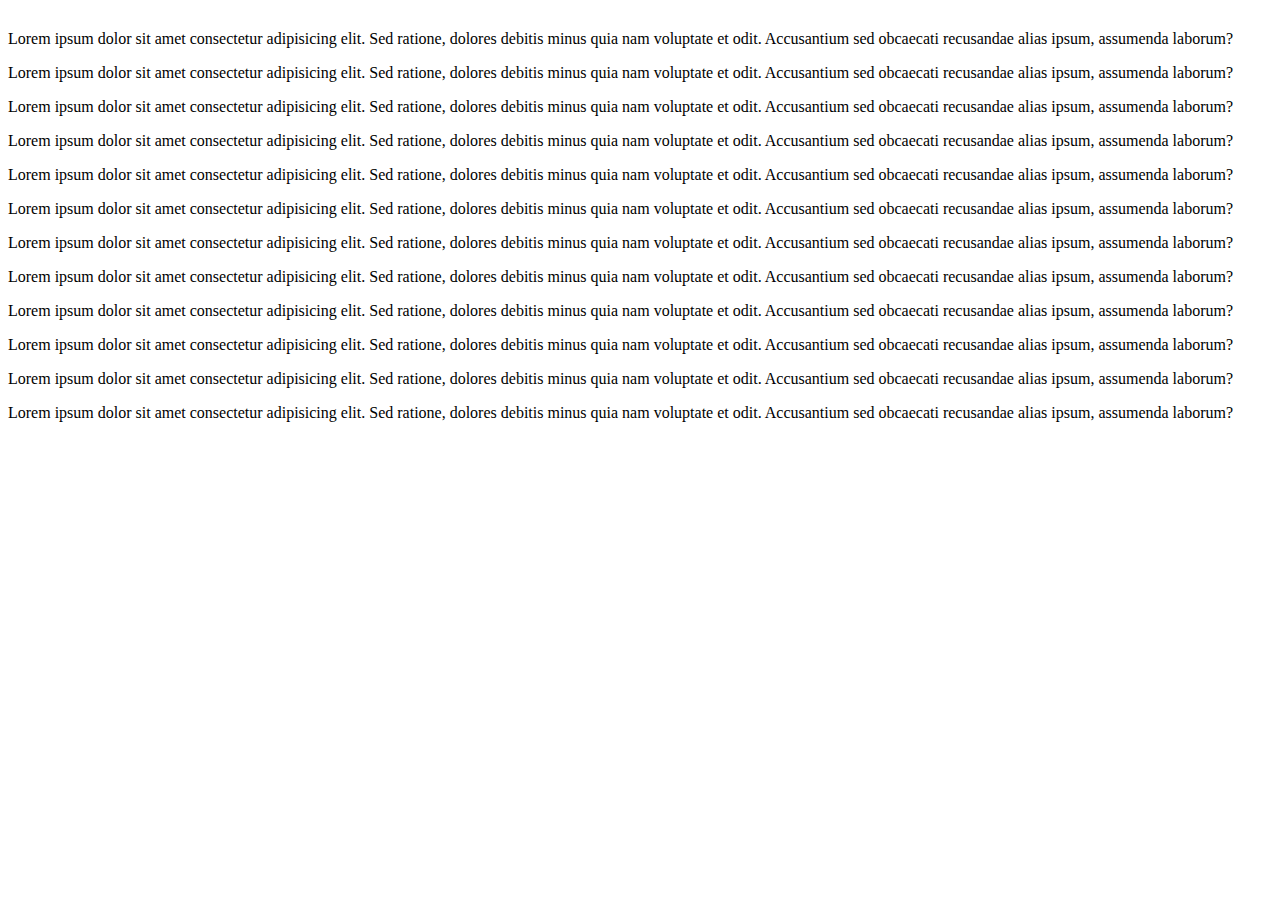
<file: B1.html>
<!DOCTYPE html>
<html lang="en">
<head>
    <meta charset="UTF-8">
    <meta http-equiv="X-UA-Compatible" content="IE=edge">
    <meta name="viewport" content="width=device-width, initial-scale=1.0">
    <title>B1</title>
    <link rel="stylesheet" href="b1.css">
    <link href="https://cdn.jsdelivr.net/npm/bootstrap@5.1.3/dist/css/bootstrap.min.css" rel="stylesheet" integrity="sha384-1BmE4kWBq78iYhFldvKuhfTAU6auU8tT94WrHftjDbrCEXSU1oBoqyl2QvZ6jIW3" crossorigin="anonymous">
    <script src="https://cdn.jsdelivr.net/npm/bootstrap@5.1.3/dist/js/bootstrap.bundle.min.js" integrity="sha384-ka7Sk0Gln4gmtz2MlQnikT1wXgYsOg+OMhuP+IlRH9sENBO0LRn5q+8nbTov4+1p" crossorigin="anonymous"></script>
</head>
<body>
    <div class="container">
    <div class="row">
     <div class="col-6 col-sm-3 bg-info text-white">
        <p>Lorem ipsum dolor sit amet consectetur adipisicing elit. Sed ratione, dolores debitis minus quia nam voluptate et odit. Accusantium sed obcaecati recusandae alias ipsum, assumenda laborum?</p>
    </div>
    <div class="col-6 col-sm-3 bg-info text-white">
        <p>Lorem ipsum dolor sit amet consectetur adipisicing elit. Sed ratione, dolores debitis minus quia nam voluptate et odit. Accusantium sed obcaecati recusandae alias ipsum, assumenda laborum?</p>
    </div>
    <div class="col-6 col-sm-3 bg-info text-white">
        <p>Lorem ipsum dolor sit amet consectetur adipisicing elit. Sed ratione, dolores debitis minus quia nam voluptate et odit. Accusantium sed obcaecati recusandae alias ipsum, assumenda laborum?</p>
    </div>
    <div class="col-6 col-sm-3 bg-info text-white">
        <p>Lorem ipsum dolor sit amet consectetur adipisicing elit. Sed ratione, dolores debitis minus quia nam voluptate et odit. Accusantium sed obcaecati recusandae alias ipsum, assumenda laborum?</p>
    </div>
    </div>
    <!-- next-->
    <div class="row">
        <div class="col-6 col-sm-3 bg-danger text-white">
           <p>Lorem ipsum dolor sit amet consectetur adipisicing elit. Sed ratione, dolores debitis minus quia nam voluptate et odit. Accusantium sed obcaecati recusandae alias ipsum, assumenda laborum?</p>
       </div>
       <div class="col-6 col-sm-3 bg-danger text-white">
           <p>Lorem ipsum dolor sit amet consectetur adipisicing elit. Sed ratione, dolores debitis minus quia nam voluptate et odit. Accusantium sed obcaecati recusandae alias ipsum, assumenda laborum?</p>
       </div>
       <div class="col-6 col-sm-3 bg-danger text-white">
           <p>Lorem ipsum dolor sit amet consectetur adipisicing elit. Sed ratione, dolores debitis minus quia nam voluptate et odit. Accusantium sed obcaecati recusandae alias ipsum, assumenda laborum?</p>
       </div>
       <div class="col-6 col-sm-3 bg-danger text-white">
        <p>Lorem ipsum dolor sit amet consectetur adipisicing elit. Sed ratione, dolores debitis minus quia nam voluptate et odit. Accusantium sed obcaecati recusandae alias ipsum, assumenda laborum?</p>
    </div>
       </div>
    <!-- next-->
    <div class="row">
        <div class="col-6 col-sm-3 bg-success text-white">
           <p>Lorem ipsum dolor sit amet consectetur adipisicing elit. Sed ratione, dolores debitis minus quia nam voluptate et odit. Accusantium sed obcaecati recusandae alias ipsum, assumenda laborum?</p>
       </div>
       <div class="col-6 col-sm-3 bg-success text-white">
           <p>Lorem ipsum dolor sit amet consectetur adipisicing elit. Sed ratione, dolores debitis minus quia nam voluptate et odit. Accusantium sed obcaecati recusandae alias ipsum, assumenda laborum?</p>
       </div>
       <div class="col-6 col-sm-3 bg-success text-white">
           <p>Lorem ipsum dolor sit amet consectetur adipisicing elit. Sed ratione, dolores debitis minus quia nam voluptate et odit. Accusantium sed obcaecati recusandae alias ipsum, assumenda laborum?</p>
       </div>
       <div class="col-6 col-sm-3 bg-success text-white">
        <p>Lorem ipsum dolor sit amet consectetur adipisicing elit. Sed ratione, dolores debitis minus quia nam voluptate et odit. Accusantium sed obcaecati recusandae alias ipsum, assumenda laborum?</p>
    </div>
       </div>
    <!-- END -->
    </div>
</body>
</html>
</file>
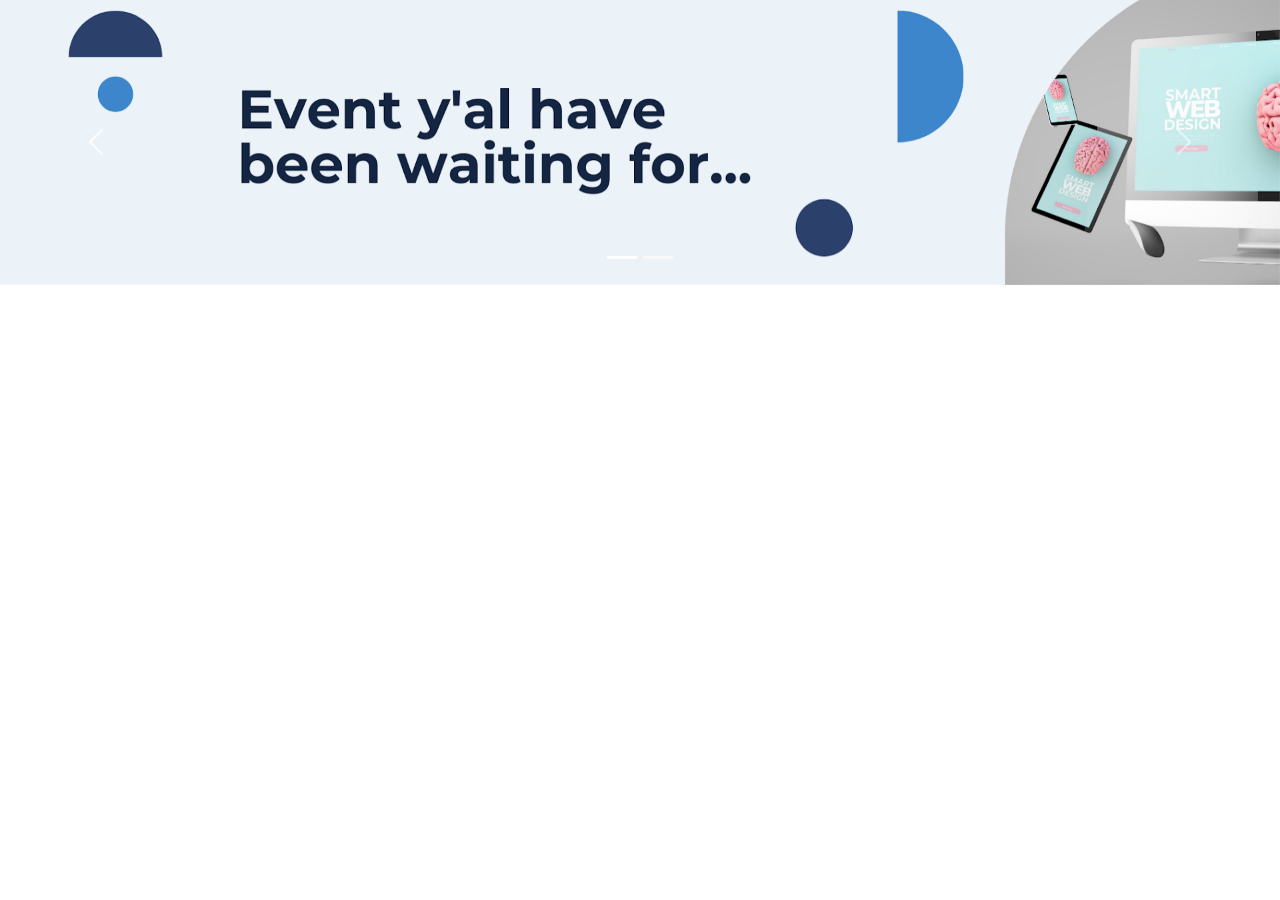
<file: B3.html>
<!DOCTYPE html>
<html lang="en">
<head>
  <title>Task B3</title>
  <meta charset="utf-8">
  <meta name="viewport" content="width=device-width, initial-scale=1">
  <link href="https://cdn.jsdelivr.net/npm/bootstrap@5.1.3/dist/css/bootstrap.min.css" rel="stylesheet">
  <script src="https://cdn.jsdelivr.net/npm/bootstrap@5.1.3/dist/js/bootstrap.bundle.min.js"></script>
</head>
<body>


<div id="demo" class="carousel slide" data-bs-ride="carousel">


  <div class="carousel-indicators">
    <button type="button" data-bs-target="#demo" data-bs-slide-to="0" class="active"></button>
    <button type="button" data-bs-target="#demo" data-bs-slide-to="1"></button>
  </div>

  <div class="carousel-inner">
    <div class="carousel-item active">
      <img src="carousel.png" alt="Los Angeles" class="d-block" style="width:100%">
    </div>
    <div class="carousel-item">
      <img src="carousel2.png" alt="Chicago" class="d-block" style="width:100%">
    </div>
  </div>

  <button class="carousel-control-prev" type="button" data-bs-target="#demo" data-bs-slide="prev">
    <span class="carousel-control-prev-icon"></span>
  </button>
  <button class="carousel-control-next" type="button" data-bs-target="#demo" data-bs-slide="next">
    <span class="carousel-control-next-icon"></span>
  </button>
</div>


</body>
</html>
</file>
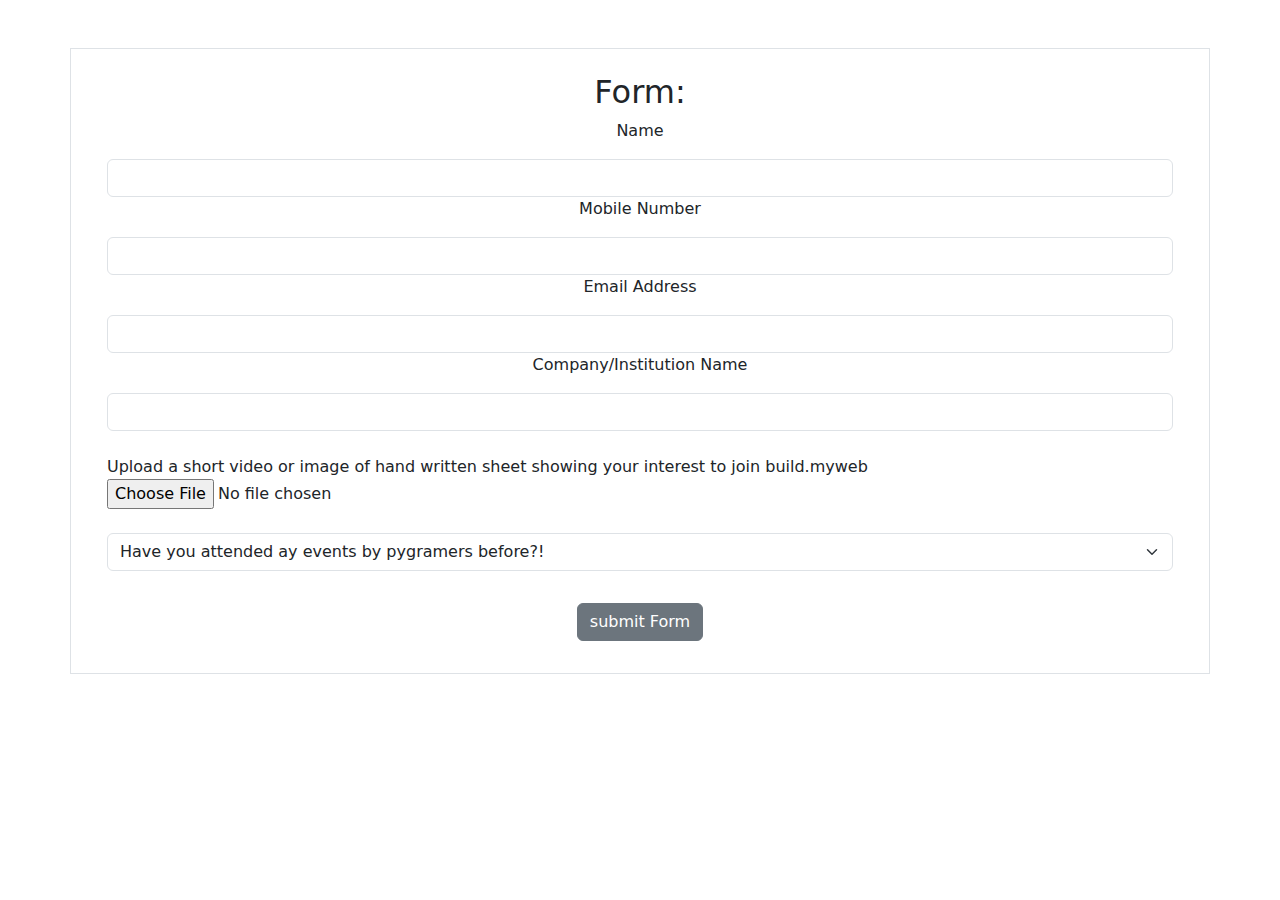
<file: B4.html>
<!DOCTYPE html>
<html lang="en">
<head>
  <title>Bootstrap Example</title>
  <meta charset="utf-8">
  <meta name="viewport" content="width=device-width, initial-scale=1">
  <link href="https://cdn.jsdelivr.net/npm/bootstrap@5.1.3/dist/css/bootstrap.min.css" rel="stylesheet">
  <script src="https://cdn.jsdelivr.net/npm/bootstrap@5.1.3/dist/js/bootstrap.bundle.min.js"></script>
</head>
<body>

<div class="container p-4 my-5 border">
  <h2 align="center">Form:</h2>

  <form>
    <div class="container-fluid" >
        <p align="center">Name</p>
        <input type="text" class="form-control">
        <p align="center">Mobile Number</p>
        <input type="text" class="form-control">
        <p align="center">Email Address</Address></p>
        <input type="text" class="form-control">
        <p align="center">Company/Institution Name</p>
        <input type="text" class="form-control"><br>
        <label align="left">Upload a short video or image of hand written sheet showing your interest to join build.myweb</label><br>
    <input type="file" class="form-control-file" id="hh"><br><br>
    <select class="form-select" placeholder="">
        <option selected>Have you attended ay events by pygramers before?!</option>
        <option value="yes">yes</option>
        <option value="no">no</option>
    </select><br>
    <div class="container-fluid p-2" align="center" >
    <button align="center" type="button" class="btn btn-secondary" >submit Form</button>
</div>
     </form>
</div>
</body>
</html>
</file>
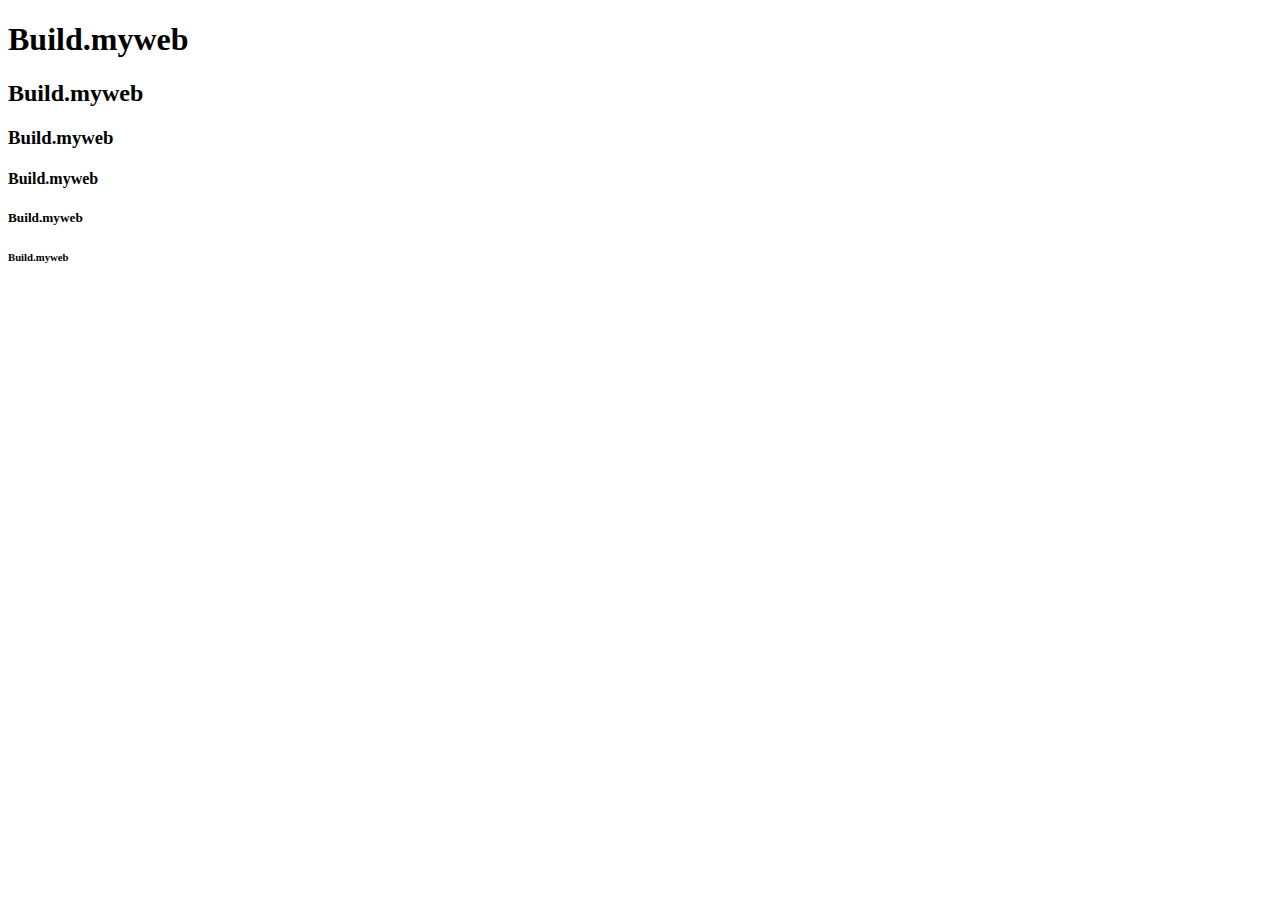
<file: buildmyweb.html>
<!DOCTYPE html>
<html>
       <head>
             <title>My page</title>
       </head>

        <body>
                <h1>Build.myweb</h1>
                <h2>Build.myweb</h2>
                <h3>Build.myweb</h3>
                <h4>Build.myweb</h4>
                <h5>Build.myweb</h5>
                <h6>Build.myweb</h6>
         </body>
</html>
</file>
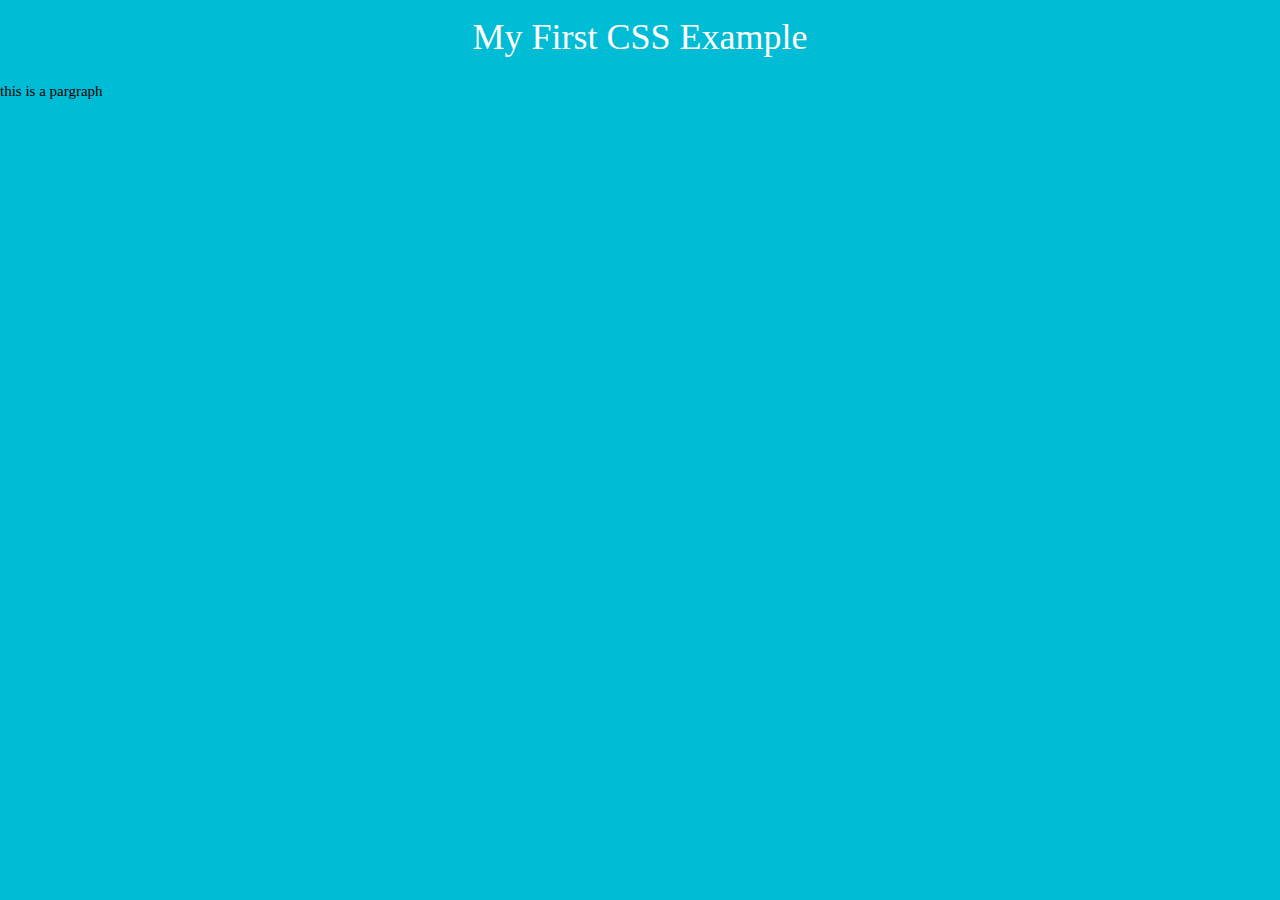
<file: css1.html>
<!DOCTYPE html>
<html>
      <head>
      <title>My page</title>
      <link rel="stylesheet" href="https://www.w3schools.com/w3css/4/w3.css">
      </head>
       <style>
       body, h1 {
             font-family:Georgia, serif;}
       </style>
      <body class="w3-cyan">
      <div class="w3-text-white">
       <h1 class="w3-container w3-center">My First CSS Example</h1>
       </div>
       <div>
       <p class="w3-veranda"> this is a pargraph</p>
       </div>
       </body>
</html>
</file>
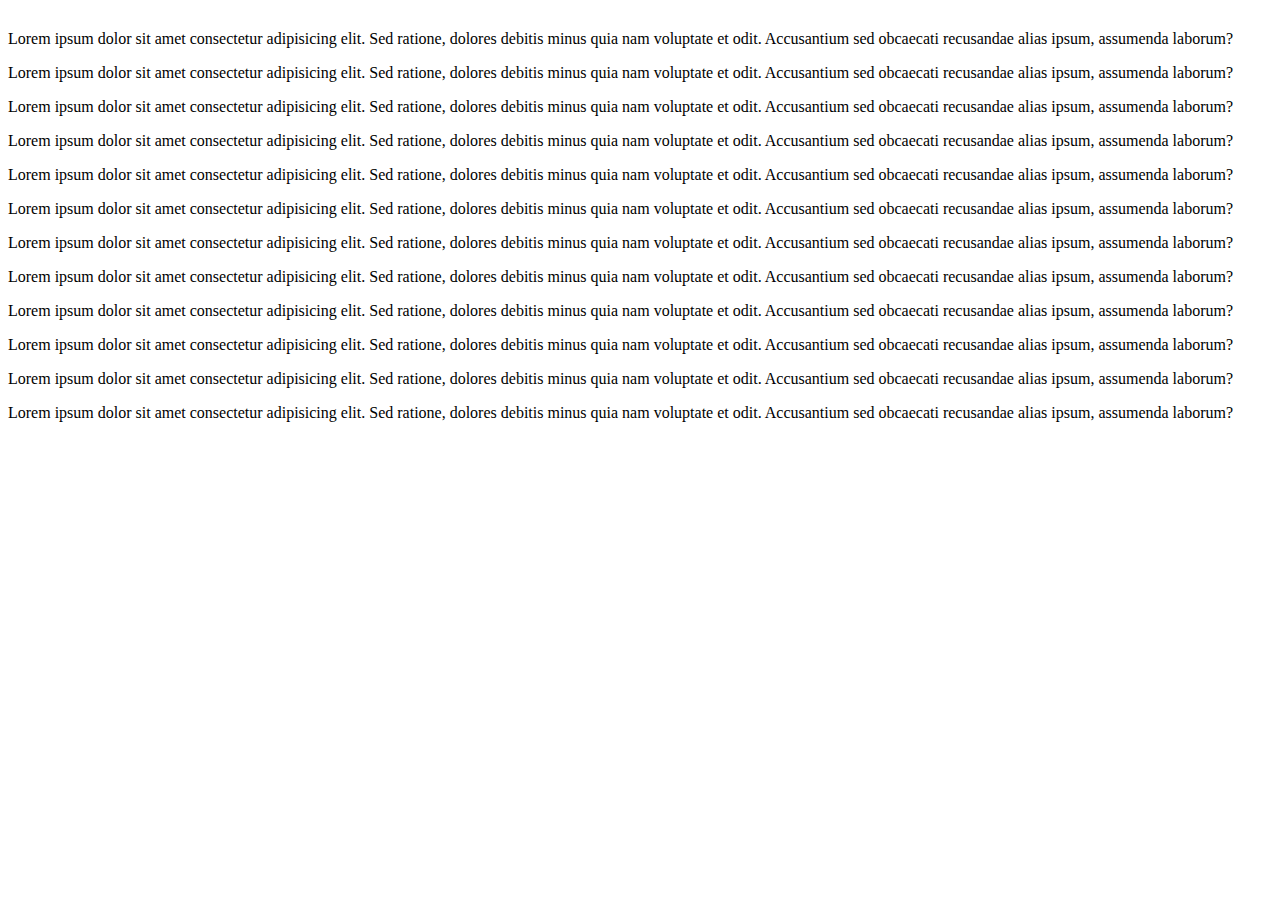
<file: Bootstrap/B1.html>
<!DOCTYPE html>
<html lang="en">
<head>
    <meta charset="UTF-8">
    <meta http-equiv="X-UA-Compatible" content="IE=edge">
    <meta name="viewport" content="width=device-width, initial-scale=1.0">
    <title>B1</title>
    <link rel="stylesheet" href="b1.css">
    <link href="https://cdn.jsdelivr.net/npm/bootstrap@5.1.3/dist/css/bootstrap.min.css" rel="stylesheet" integrity="sha384-1BmE4kWBq78iYhFldvKuhfTAU6auU8tT94WrHftjDbrCEXSU1oBoqyl2QvZ6jIW3" crossorigin="anonymous">
    <script src="https://cdn.jsdelivr.net/npm/bootstrap@5.1.3/dist/js/bootstrap.bundle.min.js" integrity="sha384-ka7Sk0Gln4gmtz2MlQnikT1wXgYsOg+OMhuP+IlRH9sENBO0LRn5q+8nbTov4+1p" crossorigin="anonymous"></script>
</head>
<body>
    <div class="container">
    <div class="row">
     <div class="col-6 col-sm-3 bg-info text-white">
        <p>Lorem ipsum dolor sit amet consectetur adipisicing elit. Sed ratione, dolores debitis minus quia nam voluptate et odit. Accusantium sed obcaecati recusandae alias ipsum, assumenda laborum?</p>
    </div>
    <div class="col-6 col-sm-3 bg-info text-white">
        <p>Lorem ipsum dolor sit amet consectetur adipisicing elit. Sed ratione, dolores debitis minus quia nam voluptate et odit. Accusantium sed obcaecati recusandae alias ipsum, assumenda laborum?</p>
    </div>
    <div class="col-6 col-sm-3 bg-info text-white">
        <p>Lorem ipsum dolor sit amet consectetur adipisicing elit. Sed ratione, dolores debitis minus quia nam voluptate et odit. Accusantium sed obcaecati recusandae alias ipsum, assumenda laborum?</p>
    </div>
    <div class="col-6 col-sm-3 bg-info text-white">
        <p>Lorem ipsum dolor sit amet consectetur adipisicing elit. Sed ratione, dolores debitis minus quia nam voluptate et odit. Accusantium sed obcaecati recusandae alias ipsum, assumenda laborum?</p>
    </div>
    </div>
    <!-- next-->
    <div class="row">
        <div class="col-6 col-sm-3 bg-danger text-white">
           <p>Lorem ipsum dolor sit amet consectetur adipisicing elit. Sed ratione, dolores debitis minus quia nam voluptate et odit. Accusantium sed obcaecati recusandae alias ipsum, assumenda laborum?</p>
       </div>
       <div class="col-6 col-sm-3 bg-danger text-white">
           <p>Lorem ipsum dolor sit amet consectetur adipisicing elit. Sed ratione, dolores debitis minus quia nam voluptate et odit. Accusantium sed obcaecati recusandae alias ipsum, assumenda laborum?</p>
       </div>
       <div class="col-6 col-sm-3 bg-danger text-white">
           <p>Lorem ipsum dolor sit amet consectetur adipisicing elit. Sed ratione, dolores debitis minus quia nam voluptate et odit. Accusantium sed obcaecati recusandae alias ipsum, assumenda laborum?</p>
       </div>
       <div class="col-6 col-sm-3 bg-danger text-white">
        <p>Lorem ipsum dolor sit amet consectetur adipisicing elit. Sed ratione, dolores debitis minus quia nam voluptate et odit. Accusantium sed obcaecati recusandae alias ipsum, assumenda laborum?</p>
    </div>
       </div>
    <!-- next-->
    <div class="row">
        <div class="col-6 col-sm-3 bg-success text-white">
           <p>Lorem ipsum dolor sit amet consectetur adipisicing elit. Sed ratione, dolores debitis minus quia nam voluptate et odit. Accusantium sed obcaecati recusandae alias ipsum, assumenda laborum?</p>
       </div>
       <div class="col-6 col-sm-3 bg-success text-white">
           <p>Lorem ipsum dolor sit amet consectetur adipisicing elit. Sed ratione, dolores debitis minus quia nam voluptate et odit. Accusantium sed obcaecati recusandae alias ipsum, assumenda laborum?</p>
       </div>
       <div class="col-6 col-sm-3 bg-success text-white">
           <p>Lorem ipsum dolor sit amet consectetur adipisicing elit. Sed ratione, dolores debitis minus quia nam voluptate et odit. Accusantium sed obcaecati recusandae alias ipsum, assumenda laborum?</p>
       </div>
       <div class="col-6 col-sm-3 bg-success text-white">
        <p>Lorem ipsum dolor sit amet consectetur adipisicing elit. Sed ratione, dolores debitis minus quia nam voluptate et odit. Accusantium sed obcaecati recusandae alias ipsum, assumenda laborum?</p>
    </div>
       </div>
    <!-- END -->
    </div>
</body>
</html>
</file>
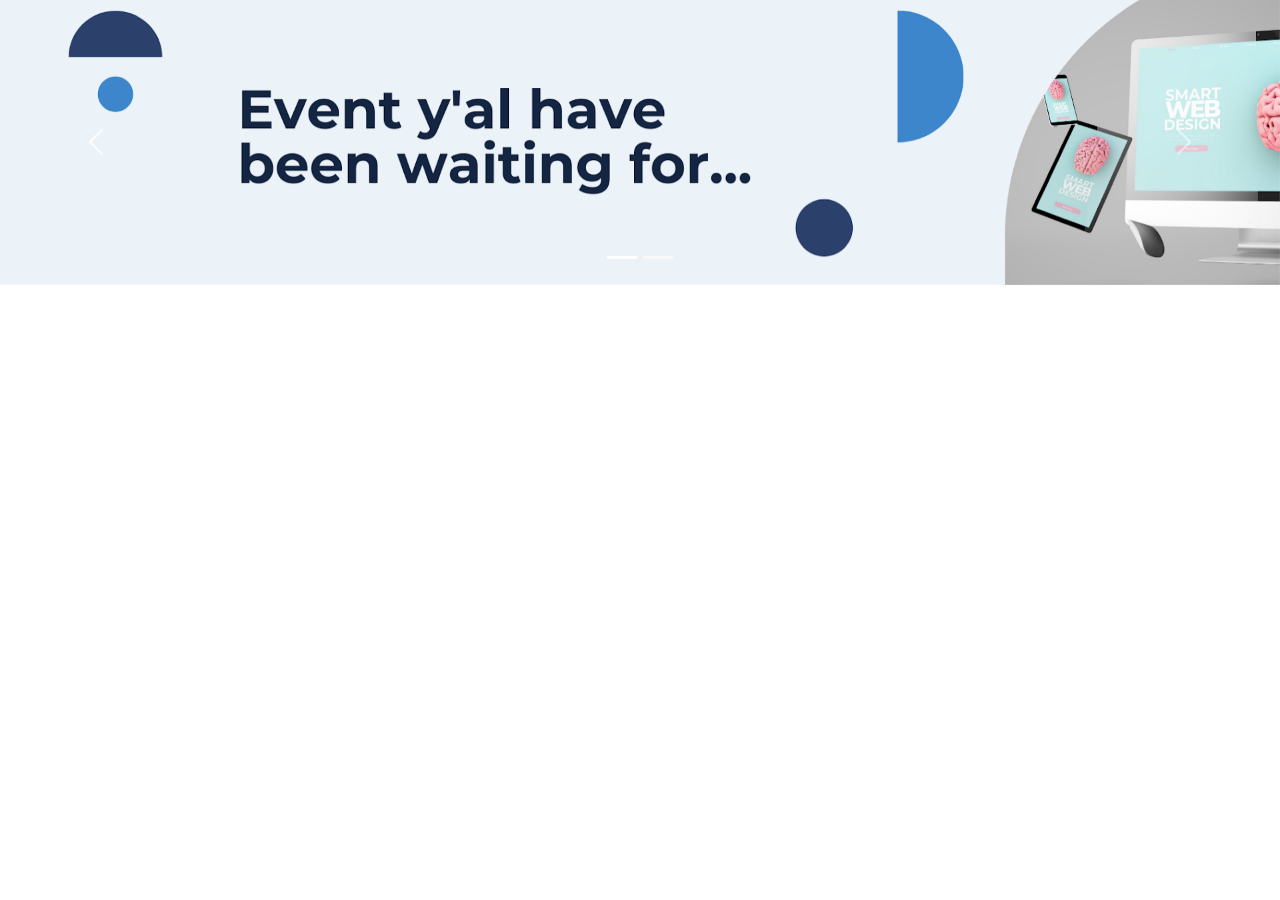
<file: Bootstrap/B3.html>
<!DOCTYPE html>
<html lang="en">
<head>
  <title>Task B3</title>
  <meta charset="utf-8">
  <meta name="viewport" content="width=device-width, initial-scale=1">
  <link href="https://cdn.jsdelivr.net/npm/bootstrap@5.1.3/dist/css/bootstrap.min.css" rel="stylesheet">
  <script src="https://cdn.jsdelivr.net/npm/bootstrap@5.1.3/dist/js/bootstrap.bundle.min.js"></script>
</head>
<body>


<div id="demo" class="carousel slide" data-bs-ride="carousel">


  <div class="carousel-indicators">
    <button type="button" data-bs-target="#demo" data-bs-slide-to="0" class="active"></button>
    <button type="button" data-bs-target="#demo" data-bs-slide-to="1"></button>
  </div>

  <div class="carousel-inner">
    <div class="carousel-item active">
      <img src="carousel.png" alt="Los Angeles" class="d-block" style="width:100%">
    </div>
    <div class="carousel-item">
      <img src="carousel2.png" alt="Chicago" class="d-block" style="width:100%">
    </div>
  </div>

  <button class="carousel-control-prev" type="button" data-bs-target="#demo" data-bs-slide="prev">
    <span class="carousel-control-prev-icon"></span>
  </button>
  <button class="carousel-control-next" type="button" data-bs-target="#demo" data-bs-slide="next">
    <span class="carousel-control-next-icon"></span>
  </button>
</div>


</body>
</html>
</file>
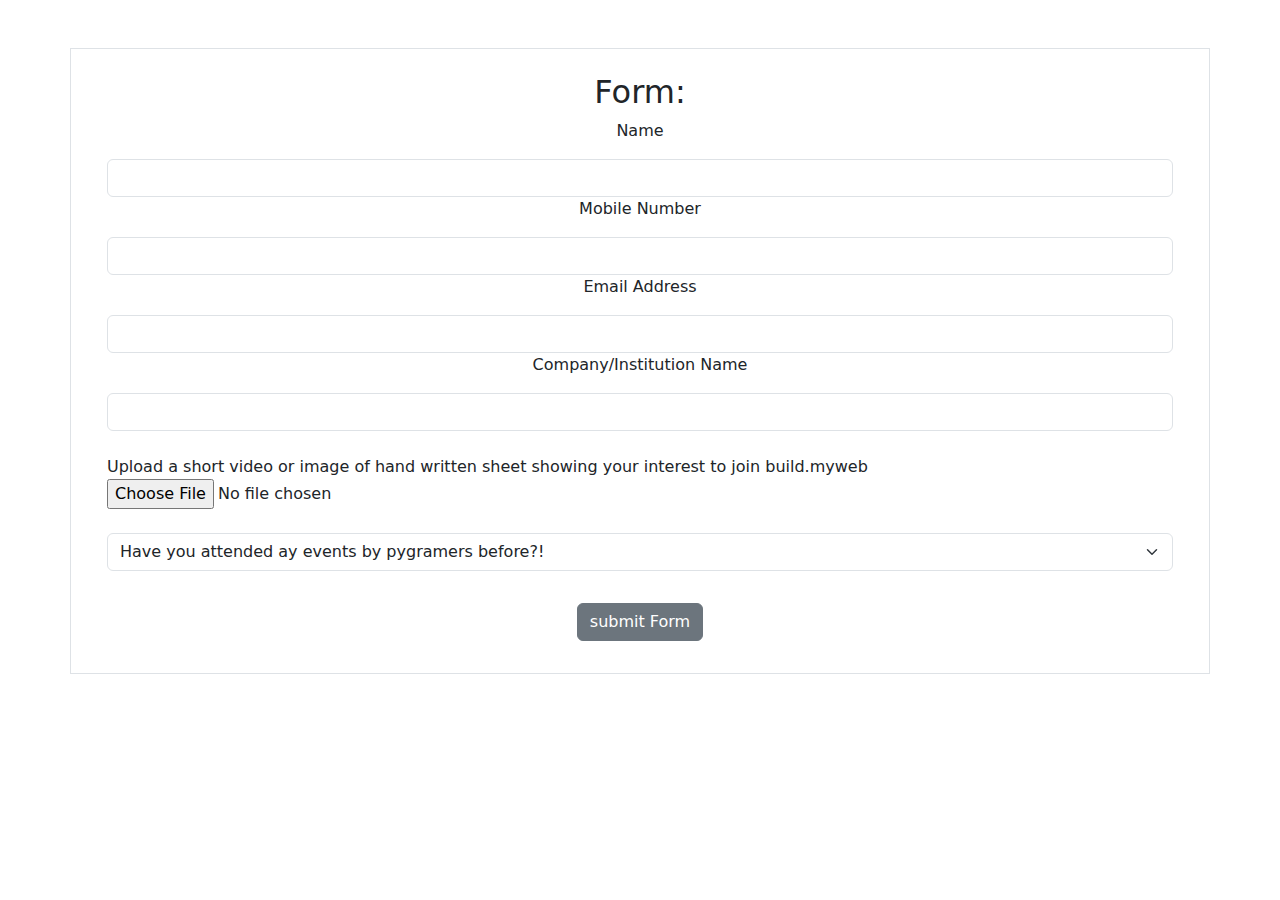
<file: Bootstrap/B4.html>
<!DOCTYPE html>
<html lang="en">
<head>
  <title>Bootstrap Example</title>
  <meta charset="utf-8">
  <meta name="viewport" content="width=device-width, initial-scale=1">
  <link href="https://cdn.jsdelivr.net/npm/bootstrap@5.1.3/dist/css/bootstrap.min.css" rel="stylesheet">
  <script src="https://cdn.jsdelivr.net/npm/bootstrap@5.1.3/dist/js/bootstrap.bundle.min.js"></script>
</head>
<body>

<div class="container p-4 my-5 border">
  <h2 align="center">Form:</h2>

  <form>
    <div class="container-fluid" >
        <p align="center">Name</p>
        <input type="text" class="form-control">
        <p align="center">Mobile Number</p>
        <input type="text" class="form-control">
        <p align="center">Email Address</Address></p>
        <input type="text" class="form-control">
        <p align="center">Company/Institution Name</p>
        <input type="text" class="form-control"><br>
        <label align="left">Upload a short video or image of hand written sheet showing your interest to join build.myweb</label><br>
    <input type="file" class="form-control-file" id="hh"><br><br>
    <select class="form-select" placeholder="">
        <option selected>Have you attended ay events by pygramers before?!</option>
        <option value="yes">yes</option>
        <option value="no">no</option>
    </select><br>
    <div class="container-fluid p-2" align="center" >
    <button align="center" type="button" class="btn btn-secondary" >submit Form</button>
</div>
     </form>
</div>
</body>
</html>
</file>
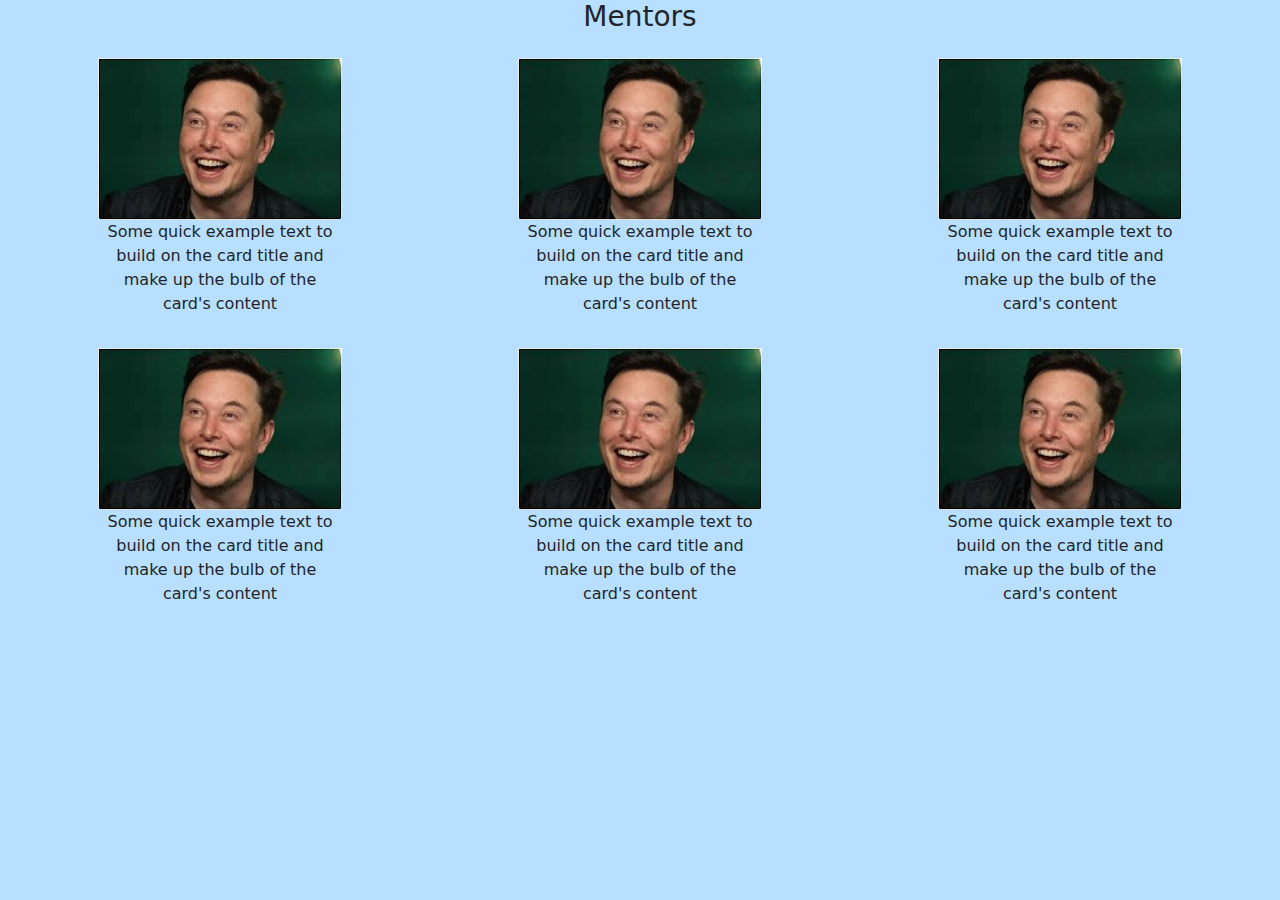
<file: Bootstrap/B5.html>
<!DOCTYPE html>
<html lang="en">
<head>
  <title>Bootstrap Example</title>
  <meta charset="utf-8">
  <meta name="viewport" content="width=device-width, initial-scale=1">
  <link href="https://cdn.jsdelivr.net/npm/bootstrap@5.1.3/dist/css/bootstrap.min.css" rel="stylesheet">
  <script src="https://cdn.jsdelivr.net/npm/bootstrap@5.1.3/dist/js/bootstrap.bundle.min.js"></script>
</head>
<body style="background-color: rgb(184, 223, 255);"align="center">
<div class="container" align="center" style="width:auto;">
        <h3>Mentors</h3>

<div class="row" style="width:auto;justify-content: space-between;" >
    <div class="card" style="width:300px;border:0px;background-color:transparent;" align="center">
        <div class="card-body">
            <img class="card-img-bottom" src="img.png" alt="Card image" style="width:100%">
            <p class="card-text">Some quick example text to build on the card title and make up the bulb of the card's content</p>
        </div>
    </div>
    <div class="card" style="width:300px;border:0px;background-color:transparent;" align="center">
        <div class="card-body">
                <img class="card-img-bottom" src="img.png" alt="Card image" style="width:100%">
                <p class="card-text">Some quick example text to build on the card title and make up the bulb of the card's content</p>
        </div>
    </div>
    <div class="card" style="width:300px;border:0px;background-color:transparent;" align="center">
        <div class="card-body">
                <img class="card-img-bottom" src="img.png" alt="Card image" style="width:100%">
                <p class="card-text">Some quick example text to build on the card title and make up the bulb of the card's content</p>
        </div>
    </div>
</div>

<div class="row" style="width:auto;justify-content: space-between;">

    <div class="card" style="width:300px;border:0px;background-color:transparent;" align="center">
        <div class="card-body">
            <img class="card-img-bottom" src="img.png" alt="Card image" style="width:100%">
            <p class="card-text">Some quick example text to build on the card title and make up the bulb of the card's content</p>
        </div>
    </div>
    <div class="card" style="width:300px;border:0px;background-color:transparent;" align="center">
        <div class="card-body">
                <img class="card-img-bottom" src="img.png" alt="Card image" style="width:100%">
                <p class="card-text">Some quick example text to build on the card title and make up the bulb of the card's content</p>
        </div>
    </div>
    <div class="card" style="width:300px;border:0px;background-color:transparent;" align="center">
        <div class="card-body">
                <img class="card-img-bottom" src="img.png" alt="Card image" style="width:100%">
                <p class="card-text">Some quick example text to build on the card title and make up the bulb of the card's content</p>
        </div>
    </div>

</div>
</div>

</body>
</html>
</file>
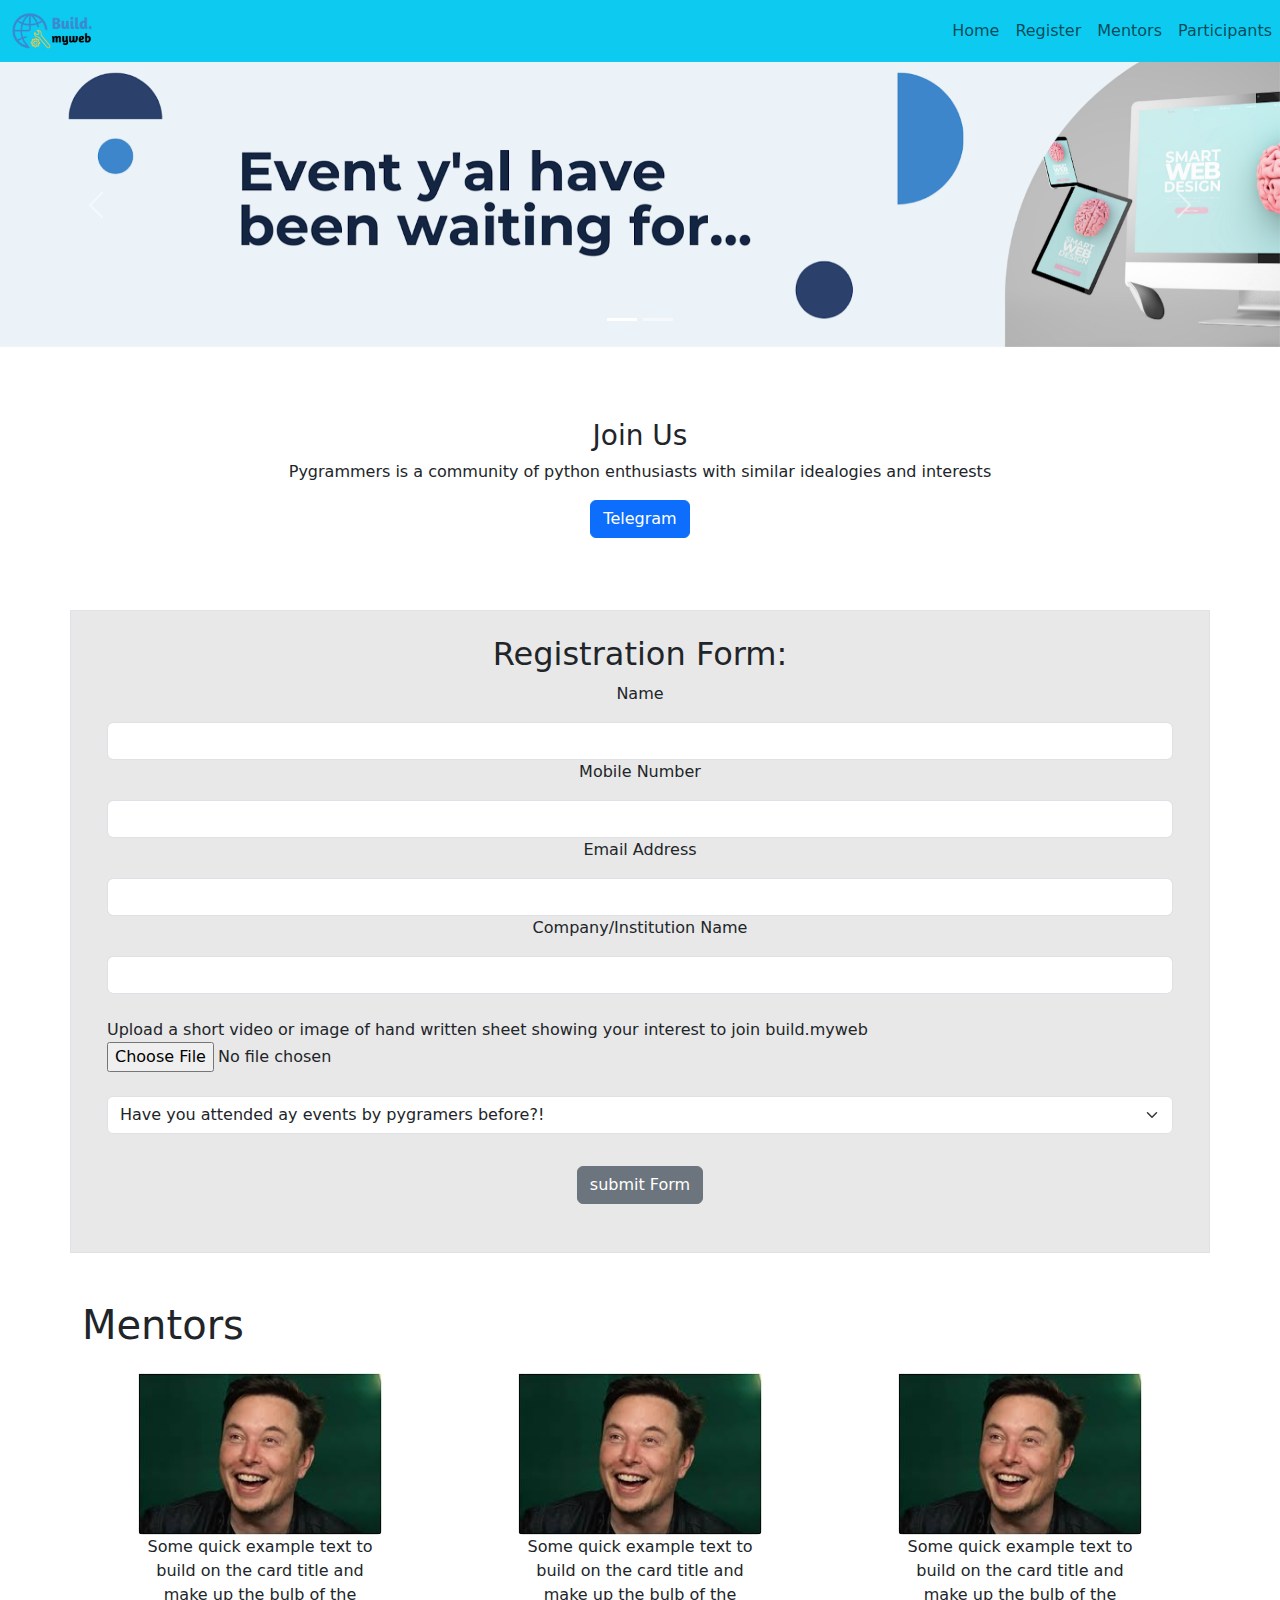
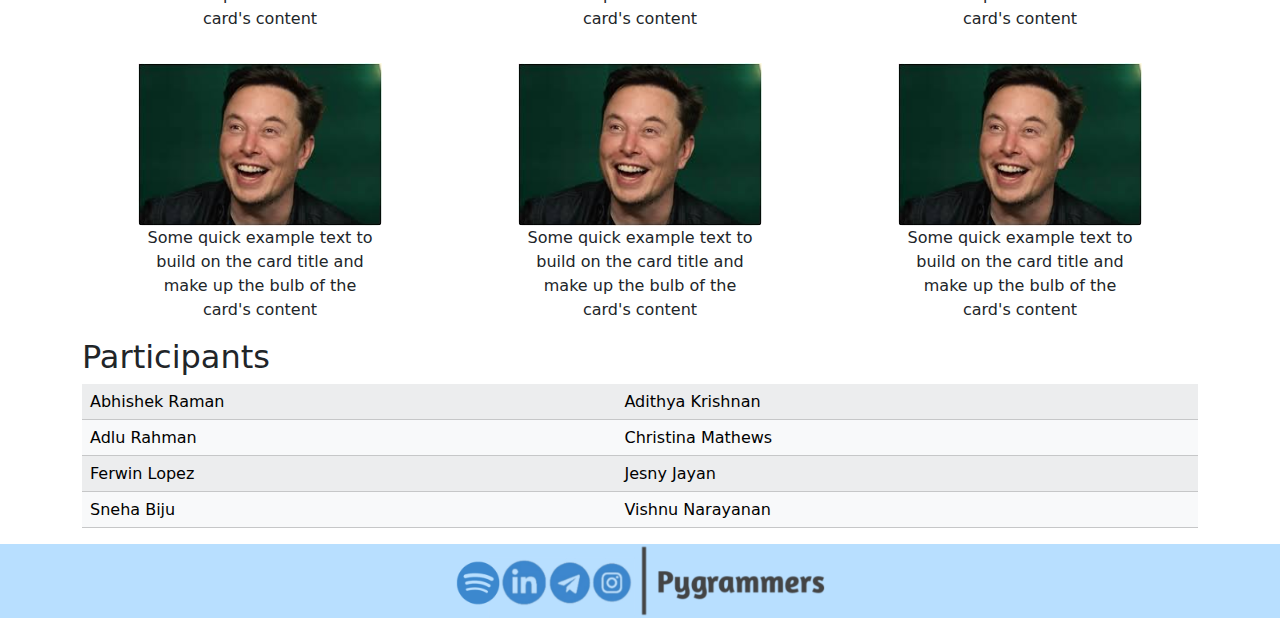
<file: Bootstrap/B6.html>
<html lang="en">
<head>
  <title>Task B6</title>
  <meta charset="utf-8">
  <meta name="viewport" content="width=device-width, initial-scale=1">
  <link href="https://cdn.jsdelivr.net/npm/bootstrap@5.1.3/dist/css/bootstrap.min.css" rel="stylesheet">
  <script src="https://cdn.jsdelivr.net/npm/bootstrap@5.1.3/dist/js/bootstrap.bundle.min.js"></script>
</head>

<body>
<!--Navigation...-->
<nav class="navbar navbar-expand-sm bg-info navbar-light justify-content-end">
    <div class="container-fluid">
        <a class="navbar-brand" href="#">
            <img src="buildlogo.png" alt="Logo" style="width:80px;">
        </a>
        <button class="navbar-toggler" type="button" data-bs-toggle="collapse" data-bs-target="#collapsibleNavbar">
            <span class="navbar-toggler-icon"></span>
        </button>
    </div>
    <div class="collapse navbar-collapse" id="collapsibleNavbar">
        <ul class="navbar-nav">
        <li class="nav-item">
            <a class="nav-link" href="#carsl">Home</a>
        </li>
        <li class="nav-item">
            <a class="nav-link" href="#reg">Register</a>
        </li>
        <li class="nav-item">
            <a class="nav-link" href="#mentors">Mentors</a>
        </li>
        <li class="nav-item">
            <a class="nav-link" href="#parti">Participants</a>
        </li>
        </ul>
    </div>
</nav>
<!--Navigation END-->

<!--Carousel the beginning.. -->
<div id="carsl" class="carousel slide" data-bs-ride="carousel">
    <div class="carousel-indicators">
      <button type="button" data-bs-target="#carsl" data-bs-slide-to="0" class="active"></button>
      <button type="button" data-bs-target="#carsl" data-bs-slide-to="1"></button>
    </div>

    <div class="carousel-inner">
      <div class="carousel-item active">
        <img src="carousel.png" alt="Los Angeles" class="d-block" style="width:100%">
      </div>
      <div class="carousel-item">
        <img src="carousel2.png" alt="Chicago" class="d-block" style="width:100%">
      </div>
    </div>

    <button class="carousel-control-prev" type="button" data-bs-target="#carsl" data-bs-slide="prev">
      <span class="carousel-control-prev-icon"></span>
    </button>
    <button class="carousel-control-next" type="button" data-bs-target="#carsl" data-bs-slide="next">
      <span class="carousel-control-next-icon"></span>
    </button>
</div>
<!-- Carousel The End -->

<!-- Join Us The Beginning -->
<div class="container p-4 my-5 " align="center">
    <h3>Join Us</h3>
    <p>Pygrammers is a community of python enthusiasts with similar idealogies and interests</p>
    <a href="https://t.me/pygrammers_official">
        <button  type="button" class="btn btn-primary">Telegram</button>
    </a>
</div>
<!-- Join Us The End-->


<!-- Form The Beginning -->
<div class="container p-4 my-5 border" style="background-color: rgba(0, 0, 0, 0.089);width:auto;justify-content: space-around;" id="reg">
    <h2 align="center">Registration Form:</h2>
    <form>
      <div class="container-fluid" >
          <p align="center">Name</p>
          <input type="text" class="form-control">
          <p align="center">Mobile Number</p>
          <input type="text" class="form-control">
          <p align="center">Email Address</Address></p>
          <input type="text" class="form-control">
          <p align="center">Company/Institution Name</p>
          <input type="text" class="form-control"><br>
          <label align="left">Upload a short video or image of hand written sheet showing your interest to join build.myweb</label><br>
          <input type="file" class="form-control-file" id="hh"><br><br>
          <select class="form-select" >
              <option selected>Have you attended ay events by pygramers before?!</option>
              <option value="yes">yes</option>
              <option value="no">no</option>
          </select><br>
          <div class="container-fluid p-2" align="center" >
              <button  type="button" class="btn btn-secondary" >submit Form</button>
          </div>
        </div>
    </form>
</div>
<!-- Form The End -->

<!--Mentors -->
<div class="container" style="width:auto;justify-content: space-around;" id="mentors">
<h1 >Mentors</h1>
<div class="row" style="width:auto;justify-content: space-around;" >
    <div class="card" style="width:300px;border:0px;background-color:transparent;" align="center">
        <div class="card-body">
            <img class="card-img-bottom" src="img.png" alt="Card image" style="width:100%">
            <p class="card-text">Some quick example text to build on the card title and make up the bulb of the card's content</p>
        </div>
    </div>
    <div class="card" style="width:300px;border:0px;background-color:transparent;" align="center">
        <div class="card-body">
                <img class="card-img-bottom" src="img.png" alt="Card image" style="width:100%">
                <p class="card-text">Some quick example text to build on the card title and make up the bulb of the card's content</p>
        </div>
    </div>
    <div class="card" style="width:300px;border:0px;background-color:transparent;" align="center">
        <div class="card-body">
                <img class="card-img-bottom" src="img.png" alt="Card image" style="width:100%">
                <p class="card-text">Some quick example text to build on the card title and make up the bulb of the card's content</p>
        </div>
    </div>
</div>

<div class="row" style="width:auto;justify-content: space-around;">

    <div class="card" style="width:300px;border:0px;background-color:transparent;" align="center">
        <div class="card-body">
            <img class="card-img-bottom" src="img.png" alt="Card image" style="width:100%">
            <p class="card-text">Some quick example text to build on the card title and make up the bulb of the card's content</p>
        </div>
    </div>
    <div class="card" style="width:300px;border:0px;background-color:transparent;" align="center">
        <div class="card-body">
                <img class="card-img-bottom" src="img.png" alt="Card image" style="width:100%">
                <p class="card-text">Some quick example text to build on the card title and make up the bulb of the card's content</p>
        </div>
    </div>
    <div class="card" style="width:300px;border:0px;background-color:transparent;" align="center">
        <div class="card-body">
                <img class="card-img-bottom" src="img.png" alt="Card image" style="width:100%">
                <p class="card-text">Some quick example text to build on the card title and make up the bulb of the card's content</p>
        </div>
    </div>

</div>
</div>

<!--Mentors The End-->

<!-- table  -->
<div class="container" id="parti" style="width:auto">
    <h2>Participants</h2>           
    <table class="table table-light table-striped">

      <tbody >
        <tr>
            <td>Abhishek Raman</td>

            <td>Adithya Krishnan</td>
        </tr>
        <tr>
            <td>Adlu Rahman</td>

            <td>Christina Mathews</td>
        </tr>
        <tr>
            <td>Ferwin Lopez</td>

            <td>Jesny Jayan</td>
        </tr>
        <tr>
            <td>Sneha Biju</td>

            <td>Vishnu Narayanan</td>
        </tr>
      </tbody>
    </table>
  </div>


<!-- table The End-->

<!-- Join Us The Beginning -->
    <footer class="text-center" align="center" style="background-color: rgb(184, 223, 255);">
        <a class="navbar-brand" href="#">
            <img src="footer.png" alt="Logo" style="width: 30%;">
        </a>
    </footer>

<!-- Join Us The End-->





</body>
</html>
</file>
<file: b1.css>
.container {
    margin: 30px auto;
}
</file>
<file: Bootstrap/b1.css>
.container {
    margin: 30px auto;
}
</file>
